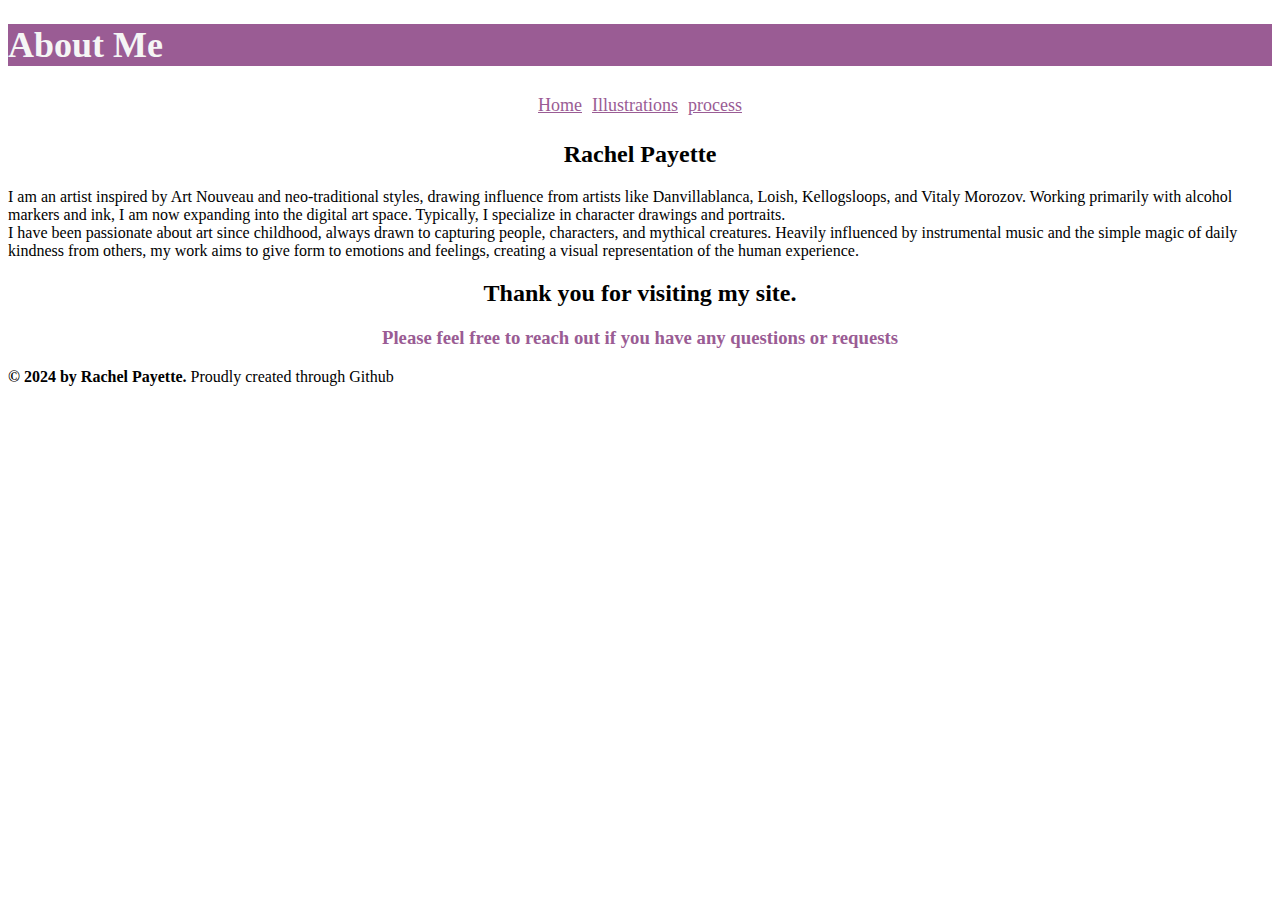
<file: Pages/About me/index.html>
<!DOCTYPE html>
 <html lang="en">
 <head>
    <meta charset="UTF-8">
    <meta name="viewport" content="width=device-width, initial-scale=1.0">
    <title>about me</title>
 </head>
    
 <body>
 </html>
 <!--Link to css-->
 <link href="/Pages/About me/main.css"
 rel="stylesheet" type="text/css">

 <!--heading-->
<header>
    <h1> About Me  </h1>  
   </header>

 <!--navigation-->
 <nav>
    <ul>
        <li><a href="/index.html">Home</a></li>
        <li><a href="/Pages/Illustrations/index.html">Illustrations </a></li>
        <li><a href="/Pages/process/index.html"> process</a> </li>
    </ul>
</nav>


<h2> Rachel Payette </h2>
<p>
    I am an artist inspired by Art Nouveau and neo-traditional 
    styles, drawing influence from artists like Danvillablanca,
     Loish, Kellogsloops, and Vitaly Morozov. 
     Working primarily with alcohol markers and ink, 
     I am now expanding into the digital art space. 
     Typically, I specialize in character drawings and portraits.
     <br> 
     I have been passionate about art since childhood, 
     always drawn to capturing people, characters, 
     and mythical creatures. 
     Heavily influenced by instrumental music and the simple magic of daily kindness from others,
      my work aims to give form to emotions and feelings,
     creating a visual representation of the human experience.

</p>
<h2> Thank you for visiting my site. 
</h2>
<h3> Please feel free to reach out if you have any questions or requests</h3>
</body>

<!--footer-->
<footer>
    <p><strong>© 2024 by Rachel Payette.</strong>  Proudly created through Github</p>
    <p></p>
  </footer>
</file>
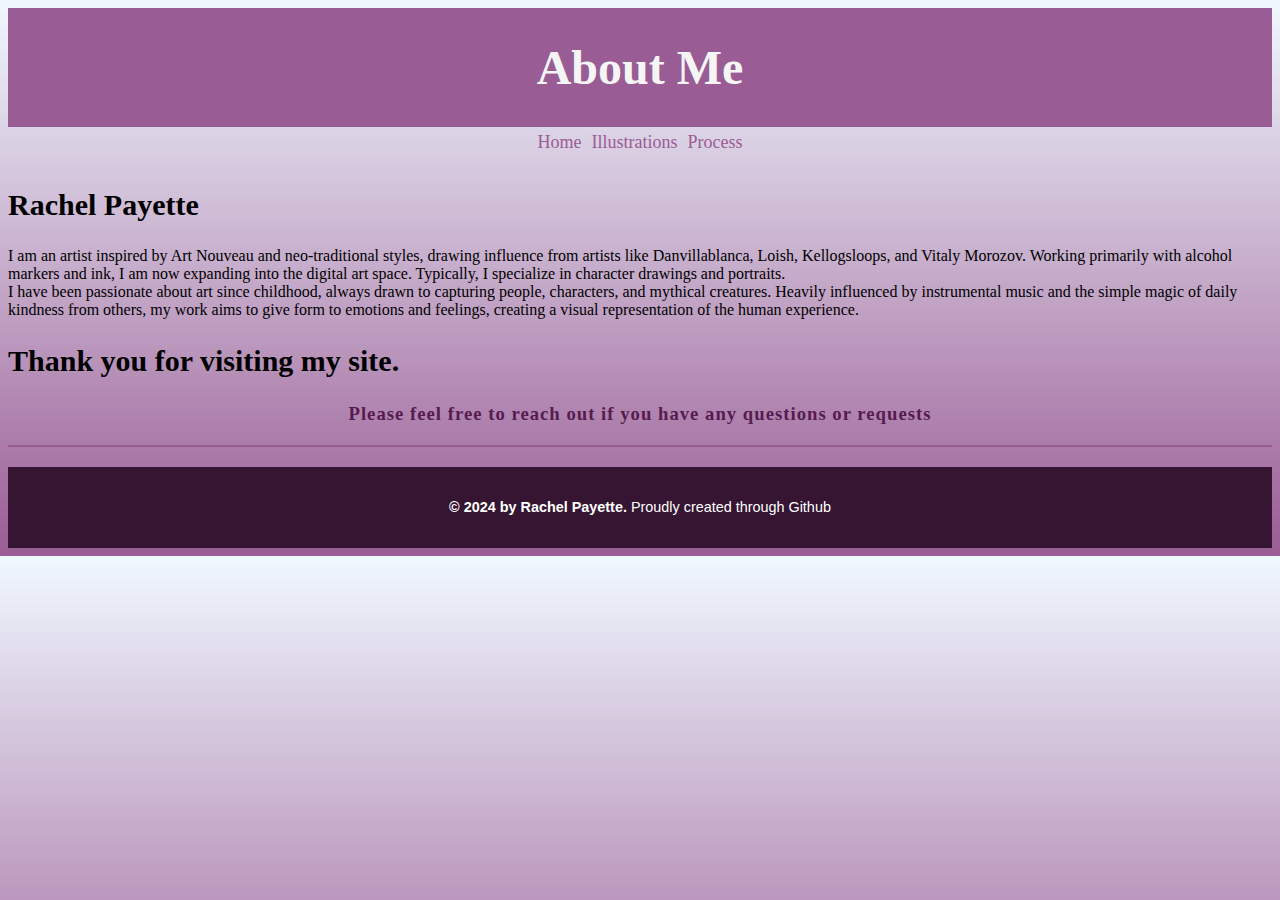
<file: Pages/About-me/index.html>
<!DOCTYPE html>
 <html lang="en">
 <head>
    <meta charset="UTF-8">
    <meta name="viewport" content="width=device-width, initial-scale=1.0">
    <title>about me</title>
 </head>
    
 <body>
 
 <!--Link to css-->
 <link href="../../CSS/main.css"
 rel="stylesheet" type="text/css">

 <!--heading-->
<header>
    <h1> About Me  </h1>  
   </header>

 <!--navigation-->
 <nav>
    <ul>
        <li><a href="../../index.html">Home</a></li>
        <li><a href="../Illustrations/index.html">Illustrations </a></li>
        <li><a href="../process/index.html"> Process</a> </li>
    </ul>
</nav>


<h2> Rachel Payette </h2>
<p>
    I am an artist inspired by Art Nouveau and neo-traditional 
    styles, drawing influence from artists like Danvillablanca,
     Loish, Kellogsloops, and Vitaly Morozov. 
     Working primarily with alcohol markers and ink, 
     I am now expanding into the digital art space. 
     Typically, I specialize in character drawings and portraits.
     <br> 
     I have been passionate about art since childhood, 
     always drawn to capturing people, characters, 
     and mythical creatures. 
     Heavily influenced by instrumental music and the simple magic of daily kindness from others,
      my work aims to give form to emotions and feelings,
     creating a visual representation of the human experience.

</p>
<h2> Thank you for visiting my site. 
</h2>
<h3> Please feel free to reach out if you have any questions or requests</h3>
</body>

<hr>

<!--footer-->
<footer>
    <p><strong>© 2024 by Rachel Payette.</strong>  Proudly created through Github</p>
    <p></p>
  </footer>
  </html>
</file>
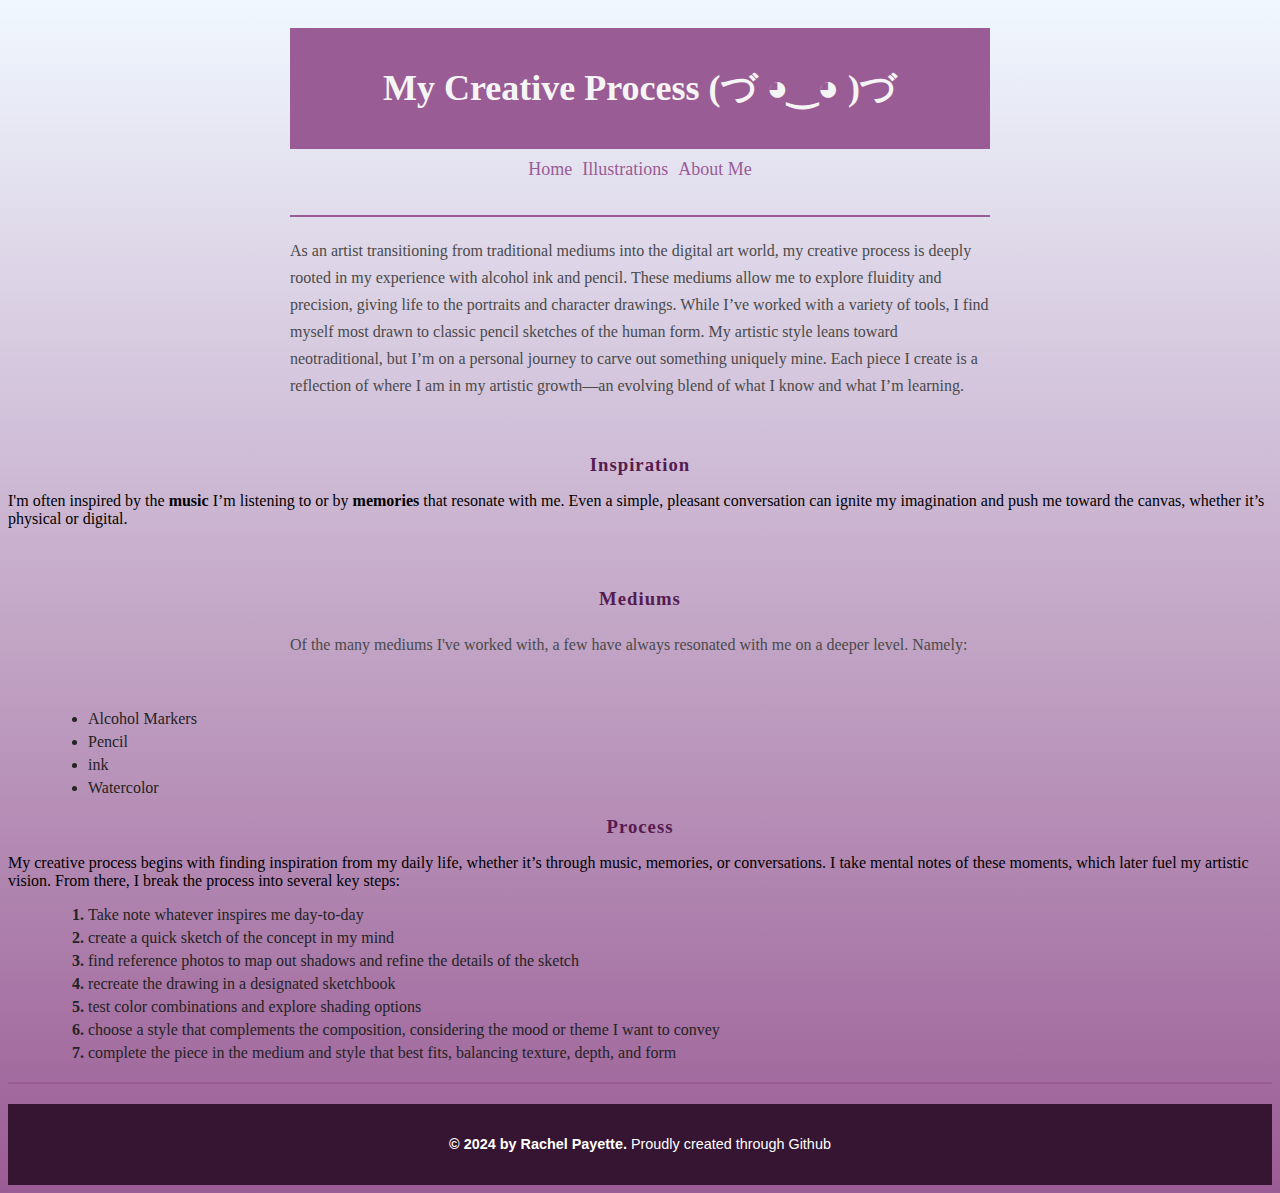
<file: Pages/process/index.html>
<!DOCTYPE html>
 <html lang="en">
 <head>
    <meta charset="UTF-8">
    <meta name="viewport" content="width=device-width, initial-scale=1.0">
    <title>About me</title>
 </head>
 <body>
    
 
 <!--Link to css-->
 <link href="../../CSS/main.css"
 rel="stylesheet" type="text/css">


<!--About process-->
<section>
    <header>
    <h2> My Creative Process  (づ ◕‿◕ )づ</h2>
</header>
 <!--navigation-->
 <nav>
    <ul>
        <li><a href="../../index.html">Home</a></li>
        <li><a href="../Illustrations/index.html">Illustrations </a></li>
        <li><a href="../About-me/index.html"> About Me</a> </li>
    </ul>
</nav>

<hr>
   
    <p> As an artist transitioning from traditional mediums into the digital art world,
         my creative process is deeply rooted in my experience with alcohol ink and pencil. 
         These mediums allow me to explore fluidity and precision, giving life to the portraits and character drawings. 
         While I’ve worked with a variety of tools, I find myself most drawn to classic pencil sketches of the human form.
          

        My artistic style leans toward neotraditional, but I’m on a personal journey to carve out something uniquely mine. 
        Each piece I create is a reflection of where I am in my artistic growth—an evolving blend of what I know 
        and what I’m learning.</p>
   </section>

   <!--inspiration-->
<h3> Inspiration</h3>
<p>I'm often inspired by the <strong>music </strong> I’m listening to or by <strong>memories </strong>that resonate with me. Even a simple, 
    pleasant conversation can ignite my imagination and push me toward the canvas, 
    whether it’s physical or digital.

</p>

   <!--Mediums-->
   <section>
    <h3> Mediums </h3>
    <p> Of the many mediums I've worked with, 
        a few have always resonated with me on a deeper level.
    Namely:</p>
   
</section>
   
   
    <!--Mediums list-->
    <ul> 
       <li> Alcohol Markers</li>
       <li> Pencil</li>
       <li> ink</li>
       <li> Watercolor</li>
    </ul>

<!--process-->
<h3> Process </h3>
        <p> My creative process begins with finding inspiration from my daily life, 
            whether it’s through music, memories, or conversations. 
            I take mental notes of these moments, 
            which later fuel my artistic vision. 
            From there, I break the process into several key steps:</p>

<!--process list-->
   <ol>
    <li> Take note whatever inspires me day-to-day </li>
    <li> create a quick sketch of the concept in my mind </li>
    <li> find reference photos to map out shadows and refine the details of the sketch </li>
    <li>  recreate the drawing in a designated sketchbook</li>
    <li>  test color combinations and explore shading options</li>
    <li>  choose a style that complements the composition, considering the mood or theme I want to convey</li>
    <li> complete the piece in the medium and style that best fits, balancing texture, depth, and form </li>
   </ol>

</body>

<hr>

   <!--footer-->
<footer>
    <p><strong>© 2024 by Rachel Payette.</strong>  Proudly created through Github</p>
    <p></p>
  </footer>

  </html>
</file>
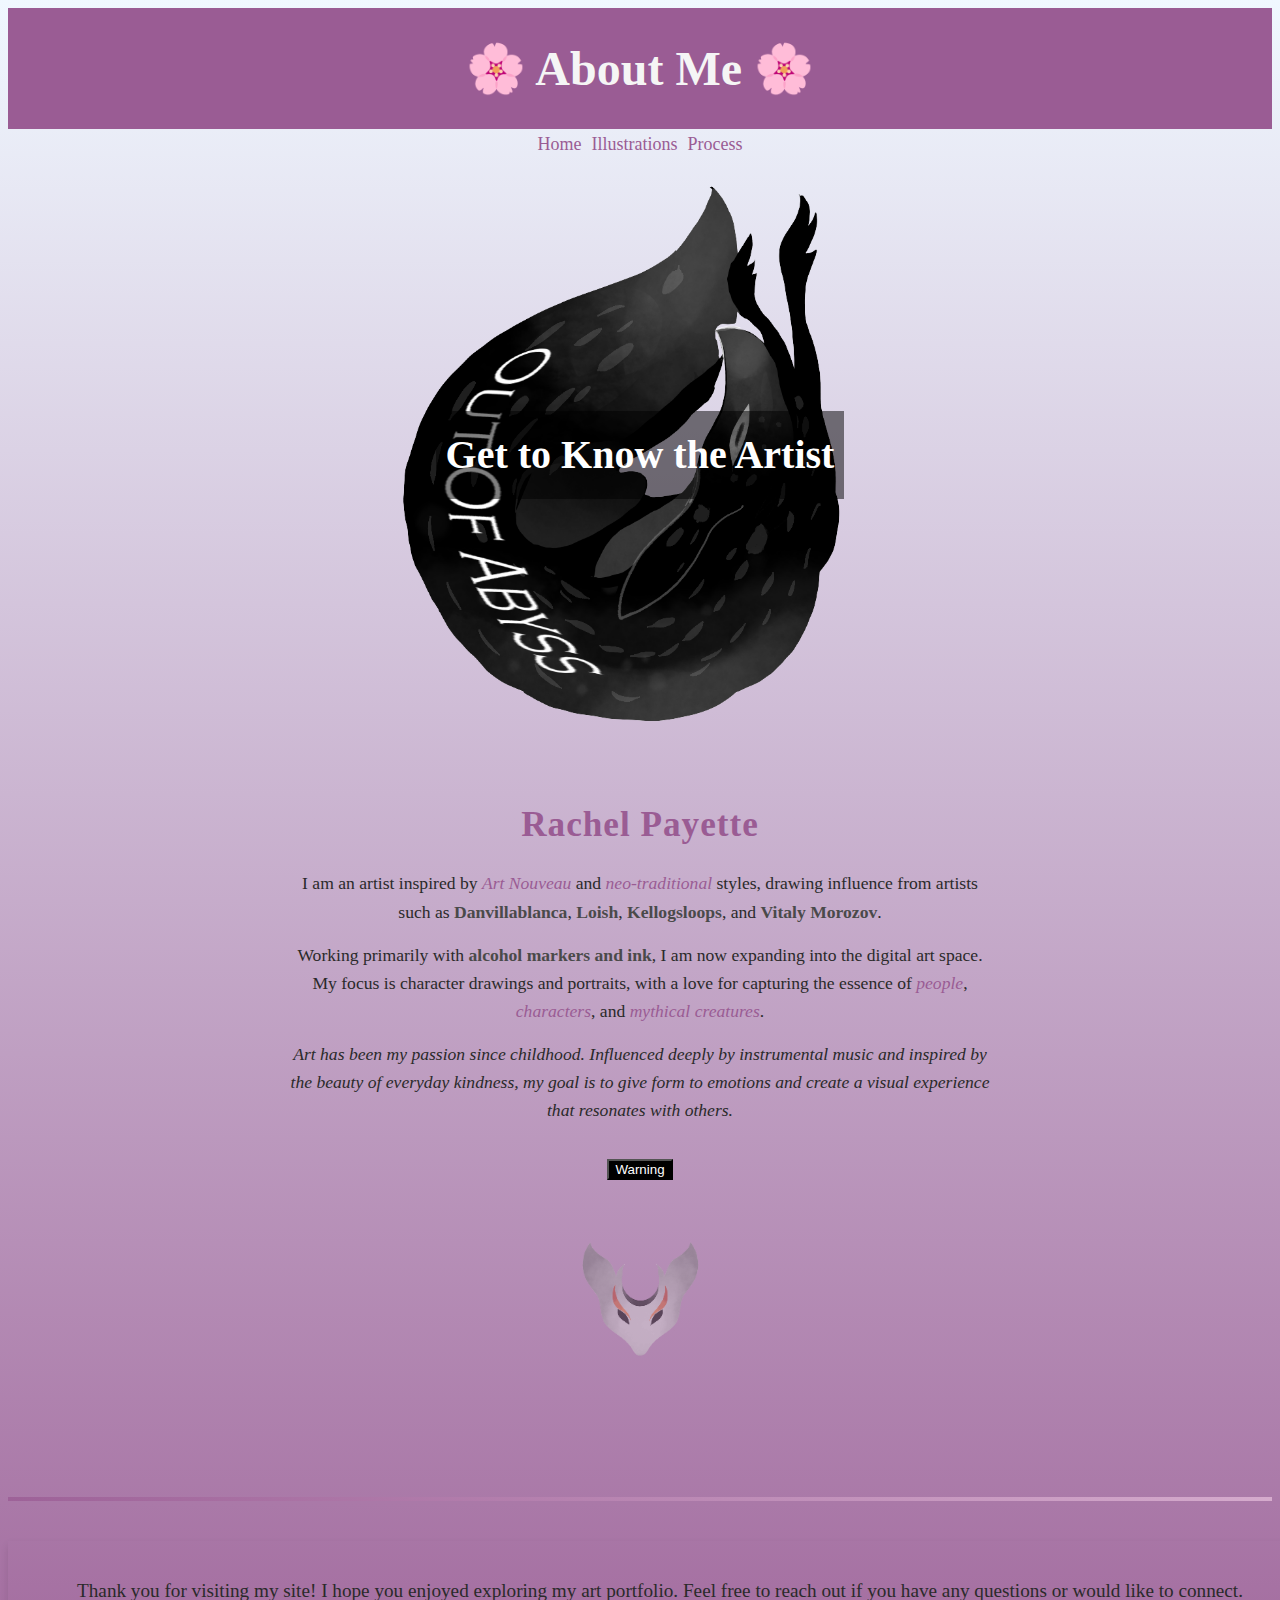
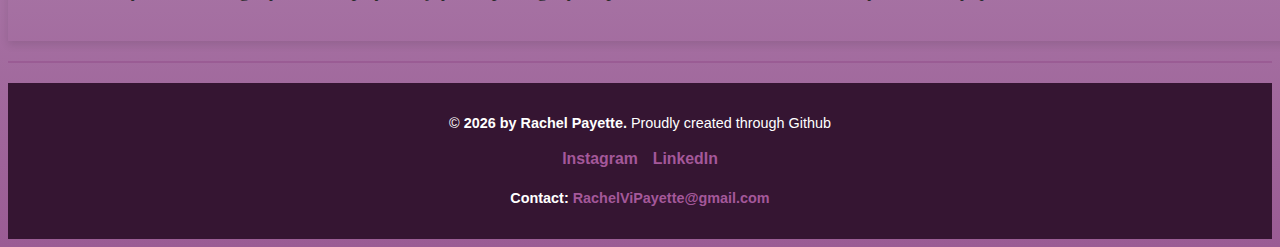
<file: Pages/about-me.html>
<!DOCTYPE html>
 <html lang="en">
 <head>
    <meta charset="UTF-8">
    <meta name="viewport" content="width=device-width, initial-scale=1.0">
    <title>about me</title>
    <link rel="icon" type="image/x-icon" href="./Photo-webpage/favicon.ico"
    >
 </head>
    
 <body>
 
 <!--Link to css-->
 <link href="../CSS/main.css"
 rel="stylesheet" type="text/css">

<!-- Link to JS -->
 <script src="../Javascript/about-me.js"defer></script>

 <!--heading-->
<header>
    <h1> &#127800 About Me &#127800</h1>  
   </header>

 <!--navigation-->
 <nav>
    <ul>
        <li><a href="../index.html">Home</a></li>
        <li><a href="illustrations.html">Illustrations </a></li>
        <li><a href="process.html"> Process</a> </li>
    </ul>
</nav>

<!--Get to Know the Artist-->

<section class="overlay-section">
    <h2>Get to Know the Artist</h2>
</section>

<!--about me-->
<section class="about-me">
    <h2>Rachel Payette</h2>
    <p>
        I am an artist inspired by <em>Art Nouveau</em> and <em>neo-traditional</em> styles, drawing influence from artists such as <strong>Danvillablanca</strong>, <strong>Loish</strong>, <strong>Kellogsloops</strong>, and <strong>Vitaly Morozov</strong>.
    </p>
    <p>
        Working primarily with <strong>alcohol markers and ink</strong>, I am now expanding into the digital art space. My focus is character drawings and portraits, with a love for capturing the essence of <em>people</em>, <em>characters</em>, and <em>mythical creatures</em>.
    </p>
    <p>
        Art has been my passion since childhood. Influenced deeply by instrumental music and inspired by the beauty of everyday kindness, my goal is to give form to emotions and create a visual experience that resonates with others.
    </p>
</section>

<!--adding buttons here-->

<button id="textbutton">
    Warning
</button>

<img id="btn-alert" src="./Photo-webpage/FoxMotif .png" alt="FoxMotif"
style="cursor: pointer;">

<!--separation-->

<hr class="styled-hr">

<div class="thank-you">
    <p>Thank you for visiting my site! I hope you enjoyed exploring my art portfolio. Feel free to reach out if you have any questions or would like to connect.</p>
</div>



<hr>

<!--footer-->

<footer>
    <div class="footer-content">
        <!-- Copyright and Attribution -->
        <p>&copy; <strong> <span id="current-year"></span> by Rachel Payette.</strong>  Proudly created through Github</p>
        <p id="full-date"></p>

        <!-- Social Media Links -->
        <ul class="social-links">
            <li><a href="www.instagram.com/rachel_vi_arts/?hl=en" target="_blank" aria-label="Instagram">Instagram</a></li>

            <li><a href="https://www.linkedin.com/in/rachel-vi-payette/" target="_blank" aria-label="LinkedIn">LinkedIn</a></li>
        </ul>

        <!-- Contact Information -->
        <p><strong>Contact:</strong> <a href="mailto:rachelvipayette@gmail.com">RachelViPayette@gmail.com</a></p>
    </div>

</body>
</footer>

  </html>
</file>
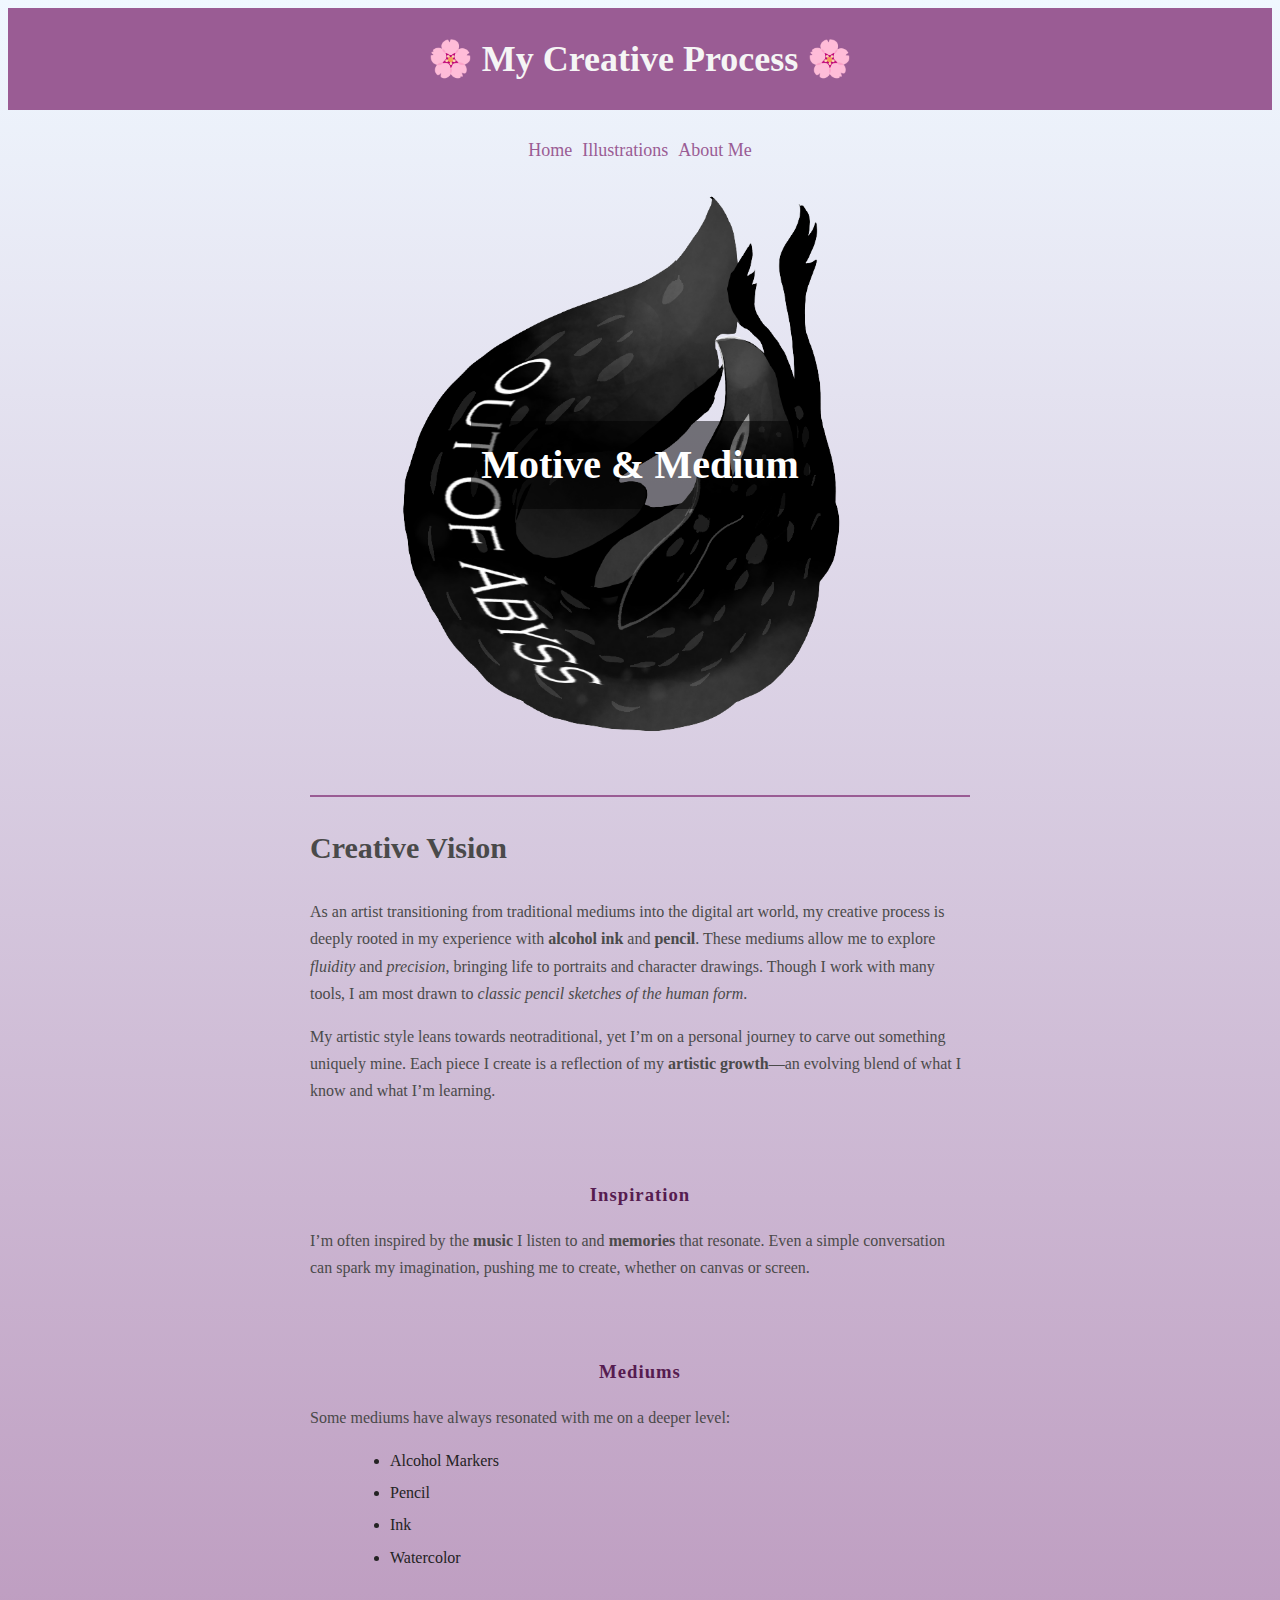
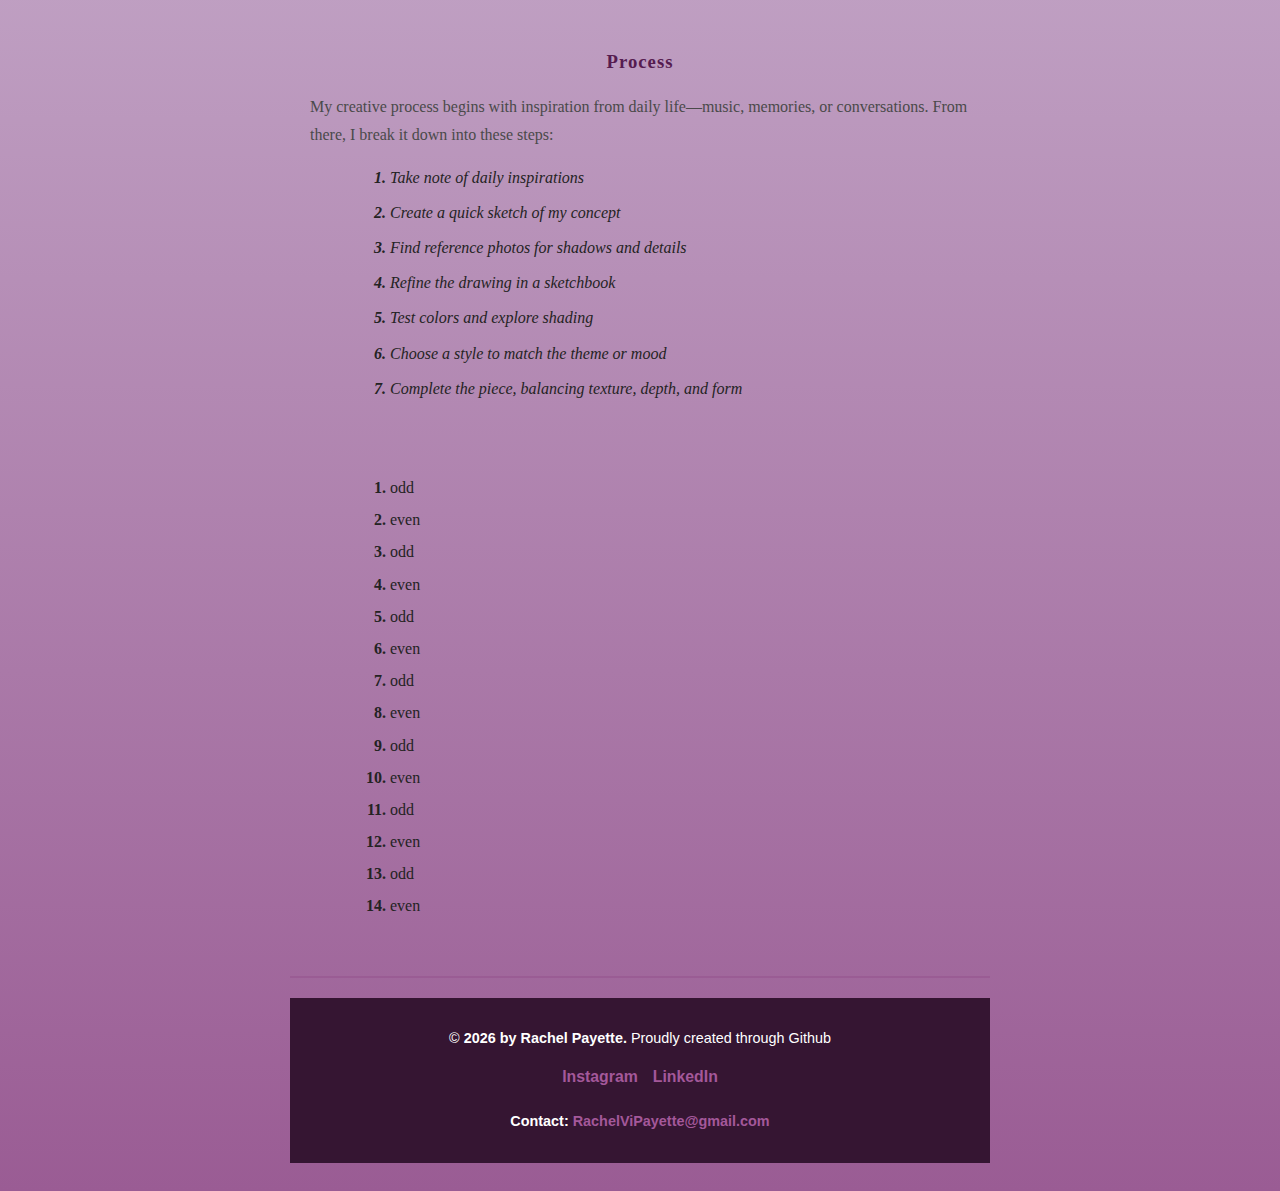
<file: Pages/process.html>
<!DOCTYPE html>
 <html lang="en">
 <head>
    <meta charset="UTF-8">
    <meta name="viewport" content="width=device-width, initial-scale=1.0">
    <title>Process</title>
    <link rel="icon" type="image/x-icon" href="./Photo-webpage/favicon.ico"
    >

 <!--Link to css-->
 <link href="../CSS/main.css"
 rel="stylesheet" type="text/css">


  <!-- Link to JS -->
  <script src="../Javascript/process.js" defer></script>


 </head>
 <body>
    
 
<!--About process-->

    <header>
    <h2> &#127800 My Creative Process &#127800</h2>

</header>

<section>
 <!--navigation-->
 <nav>
    <ul>
        <li><a href="../index.html">Home</a></li>
        <li><a href="illustrations.html">Illustrations </a></li>
        <li><a href="about-me.html"> About Me</a> </li>
    </ul>
</nav>

<!--Motive & Medium-->

<section class="overlay-section">
    <h2>Motive & Medium</h2>
</section>

<!--body text-->
<section class="creative-vision">
    <hr>
    <h2>Creative Vision</h2>
    <p>
        As an artist transitioning from traditional mediums into the digital art world, my creative process is deeply rooted in my experience with <strong>alcohol ink</strong> and <strong>pencil</strong>. These mediums allow me to explore <em>fluidity</em> and <em>precision</em>, bringing life to portraits and character drawings. Though I work with many tools, I am most drawn to <em>classic pencil sketches of the human form</em>.
    </p>
    <p>
        My artistic style leans towards neotraditional, yet I’m on a personal journey to carve out something uniquely mine. Each piece I create is a reflection of my <strong>artistic growth</strong>—an evolving blend of what I know and what I’m learning.
    </p>
</section>

<!-- Inspiration Section -->
<section class="inspiration">
    <h3>Inspiration</h3>
    <p>
        I’m often inspired by the <strong>music</strong> I listen to and <strong>memories</strong> that resonate. Even a simple conversation can spark my imagination, pushing me to create, whether on canvas or screen.
    </p>
</section>

<!-- Mediums Section -->
<section class="mediums">
    <h3>Mediums</h3>
    <p>Some mediums have always resonated with me on a deeper level:</p>
    <ul>
        <li>Alcohol Markers</li>
        <li>Pencil</li>
        <li>Ink</li>
        <li>Watercolor</li>
    </ul>
</section>

<!-- Process Section -->
<section class="process">
    <h3>Process</h3>
    <p>
        My creative process begins with inspiration from daily life—music, memories, or conversations. From there, I break it down into these steps:
    </p>
    <ol>
        <li>Take note of daily inspirations</li>
        <li>Create a quick sketch of my concept</li>
        <li>Find reference photos for shadows and details</li>
        <li>Refine the drawing in a sketchbook</li>
        <li>Test colors and explore shading</li>
        <li>Choose a style to match the theme or mood</li>
        <li>Complete the piece, balancing texture, depth, and form</li>
    </ol>

   
</section>

<section>
    <ol id="numbers">

    </ol>
    
</section>

<hr>

   <!--footer-->
   <footer>
    <div class="footer-content">
        <!-- Copyright and Attribution -->
        <p>&copy; <strong> <span id="current-year"></span> by Rachel Payette.</strong>  Proudly created through Github</p>
        <p id="full-date"></p>

        <!-- Social Media Links -->
        <ul class="social-links">
            <li><a href="www.instagram.com/rachel_vi_arts/?hl=en" target="_blank" aria-label="Instagram">Instagram</a></li>

            <li><a href="https://www.linkedin.com/in/rachel-vi-payette/" target="_blank" aria-label="LinkedIn">LinkedIn</a></li>
        </ul>

        <!-- Contact Information -->
        <p><strong>Contact:</strong> <a href="mailto:rachelvipayette@gmail.com">RachelViPayette@gmail.com</a></p>
    </div>
</footer>
</body>
  </html>
</file>
<file: Pages/About me/main.css>
/* navigation*/
nav ul {
    font-size: large;
    color: #9A5C94;
    display: flex;
    list-style: none;
    margin: 0;
    padding: 0;
    justify-content: center;
}
nav li {
    margin: 0;
    padding: 5px;
}
a {
    color: #9A5C94;
}
/*header*/
header {
    color:whitesmoke;
    background-color: #9A5C94;
    font-size:large
}
h2 {
    text-align: center;
}
h3 {
    text-align: center;
    color: #9A5C94;
}
</file>
<file: CSS/main.css>
:root {
body {
    font-size: 100%;
  }
  
  h1 {
    font-size: 2.5em;
    font-family: "Cinzel", serif;
  }
  
  h2 {
    font-size: 1.875em;
    font-family: "Cinzel", serif;
  }
  
  p {
    font-size: 1em;
  }
/* font */

.cinzel-gothy {
    font-family: "Cinzel", serif;
    font-optical-sizing: auto;
    font-weight: 450;
    font-style: normal;
  }

.dancing-script-CustomFont {
  font-family: "Dancing Script", cursive;
  font-optical-sizing: auto;
  font-weight: 450;
  font-style: normal;
}

/* Body */
body {
    font-family: serif;
}

/* font */
body {
    font-family: 'Playfair Display', serif;
}

}

/* header */
header {
    font-size: larger;
    color:whitesmoke;
    display: flex;
    justify-content: center;
    background-color:#9A5C94;
}

/* Navigation ----------*/
nav ul {
    font-size: large;
    color: #9A5C94;
    display: flex;
    list-style: none;
    margin: 0;
    padding: 0;
    justify-content: center;
}
nav li {
    margin: 0;
    padding: 5px;
}
a {
    color: #ffd7fb;
}

nav a {
    position: relative;
    color: #9A5C94;
    text-decoration: none;
}
nav a::after {
    content: '';
    position: absolute;
    width: 100%;
    height: 2px;
    bottom: -5px;
    left: 0;
    background-color: #9A5C94;
    visibility: hidden;
    transform: scaleX(0);
    transition: all 0.3s ease-in-out;
}
nav a:hover::after {
    visibility: visible;
    transform: scaleX(1);
}

/*illustration page*/

.overlay-section {
    position: relative;
    color: #FFFFFF;
    background-image: url('../Pages/Photo-webpage/BlackFox.png');
    background-size: contain;
    background-repeat: no-repeat;
    background-position: center;
    height: 60vh;
    display: flex;
    justify-content: center;
    align-items: center;
    text-align: center;
}
.overlay-section h2 {
    font-size: 2.5em;
    background-color: rgba(0, 0, 0, 0.5);
    padding: 10px;
}



/*Showcase alignments and padding*/

div#Showcase {
    display: flex;
    flex-direction: row-reverse;
    justify-content: space-evenly;
    
}

section#collection {
font-size: 2em;

}

div.artwork > img {
    border: 5px solid #9A5C94;
    border-radius: 10px;
    
}

/* Flexbox container & Column */
#collection {
    display: flex;
    flex-wrap: wrap;
    justify-content: center;
    align-items: center;
    gap: 20px; /* Space between items */
}

/* Artwork sizing */
.artwork-item {
    display: flex;
    flex-direction: column;
    align-items: center;
    width: 70%;
    padding: 10px;
    box-sizing: border-box;
}

/* Styling pieces */
.artwork img {
    width: 100%; /* width of images related to container */
    max-width: 400px; 
    border: 5px solid #9A5C94;
    border-radius: 10px;
}
.artwork-item img {
    transition: transform 0.3s ease, filter 0.3s ease;
}
.artwork-item img:hover {
    transform: scale(1.5);
    filter: grayscale(0);
    box-shadow: 0 4px 8px rgba(0, 0, 0, 0.3);
}

.artwork-item {
    opacity: 0;
    animation: fadeIn 1s ease forwards;
}

@keyframes fadeIn {
    from { opacity: 0; transform: translateY(20px); }
    to { opacity: 1; transform: translateY(0); }
}




/*logo*/
.logo {
    display: block;
    margin-left: auto;
    margin-right: auto;
}

.slogan {
    color: #000000;
   text-align: center;
   font-size: large;
}

ol > li::marker {
    font-weight: bold;
  }

/* Hello user style*/
#Hello-User {
    text-align: center;
    padding: 10px;
    font-size: 20px;
   
}

/* Morning */
.morning {
    background-color: #faacbf; 
    color: #f4f4f4; 
}

/* Afternoon */
.afternoon {
    background-color: #f7c48e; 
    color: #ef7432; 
}

/* Evening  */
.evening {
    background-color: #1f3143; 
    color: #7edef6; 
}

/* button adjustements and stuff*/
#textbutton {
    display: block;
    margin: 0 auto ;
    max-width: 300px;
    height: auto;
    cursor: pointer;
    background-color: #000000;
    color: #ffffff;
}

#btn-alert {
    opacity: 0.5;
    display: block;
    margin: 0 auto;
    max-width: 300px;
    height: auto;
    cursor: pointer;
}
#btn-alert:hover {
opacity: 1;
}


  /* general page elements */

  body {
    background: linear-gradient(to bottom, #f0f8ff, #9A5C94);
}

/*About me page elements*/

.about-me {
    text-align: center;
    max-width: 700px;
    margin: 0 auto;
    color: #2a2a2a;
    font-family: 'Georgia', serif; 
}

.about-me h2 {
    font-size: 2.2em;
    color: #9A5C94;
    margin-bottom: 10px;
    font-family: 'Garamond', serif;
    letter-spacing: 1px;
}

.about-me p {
    line-height: 1.6;
    font-size: 1.1em;
    margin: 15px 0;
}

.about-me em {
    color: #9A5C94; 
    font-style: italic;
}

.about-me strong {
    color: #4a4a4a; 
}

.about-me p:last-child {
    font-style: italic; 
    font-size: 1.1em;
}

/*Creative process page elements*/

section {
    max-width: 700px;
    margin: 0 auto;
    padding: 20px;
    font-family: 'Georgia', serif;
    color: #4a4a4a;
    line-height: 1.7;
}

h3 {
    color: #561c50;
    font-family: 'Garamond', serif;
    letter-spacing: 1px;
    text-align: center;
    margin-bottom: 10px;
}

hr {
    border: 0;
    height: 2px;
    background: #9A5C94;
    margin: 20px auto;
    width: 100%;
}

ul, ol {
    margin-left: 40px;
}

ul li, ol li {
    font-size: 1em;
    margin-bottom: 5px;
    color: #242323;
}


.emphasis {
    font-style: italic;
    color: #9A5C94;
}



.process ol li {
    margin-bottom: 8px;
    font-style: italic;
}



/*line break thingy*/
.styled-hr {
    border: none;
    width: 100%;
    height: 4px;
    background: linear-gradient(to right, #9A5C94, #e0b7d6); 
    margin: 40px 0;
    opacity: 0.8;
}

/*Thank you message*/
.thank-you {
    text-align: center;
    font-size: 1.2em;
    color: #2a2a2a; 
    padding: 20px;
    margin-top: 30px;
    width: 100%;
    margin-left: auto;
    margin-right: auto;
    box-shadow: 0px 4px 8px rgba(0, 0, 0, 0.1);
}


/*footer*/

footer {
    background-color: #351532; 
    color: #ffffff; 
    padding: 20px 0;
    text-align: center;
    font-size: 0.9em;
    font-family: Arial, sans-serif;
}

footer .footer-content {
    max-width: 1200px;
    margin: 0 auto;
    padding: 0 20px;
}

footer p {
    margin: 10px 0;
    line-height: 1.5;
}

footer .social-links {
    list-style: none;
    padding: 0;
    display: flex;
    justify-content: center;
    gap: 15px;
    margin: 15px 0;
}

footer .social-links li a {
    color: #a4589a;
    text-decoration: none;
    font-size: 1.1em;
    transition: color 0.3s ease;
}

footer .social-links li a:hover {
    color: #ffffff; 
}

footer a {
    color: #a4589a;
    text-decoration: none;
    font-weight: bold;
}

footer a:hover {
    color: #ffffff; 
}
</file>
